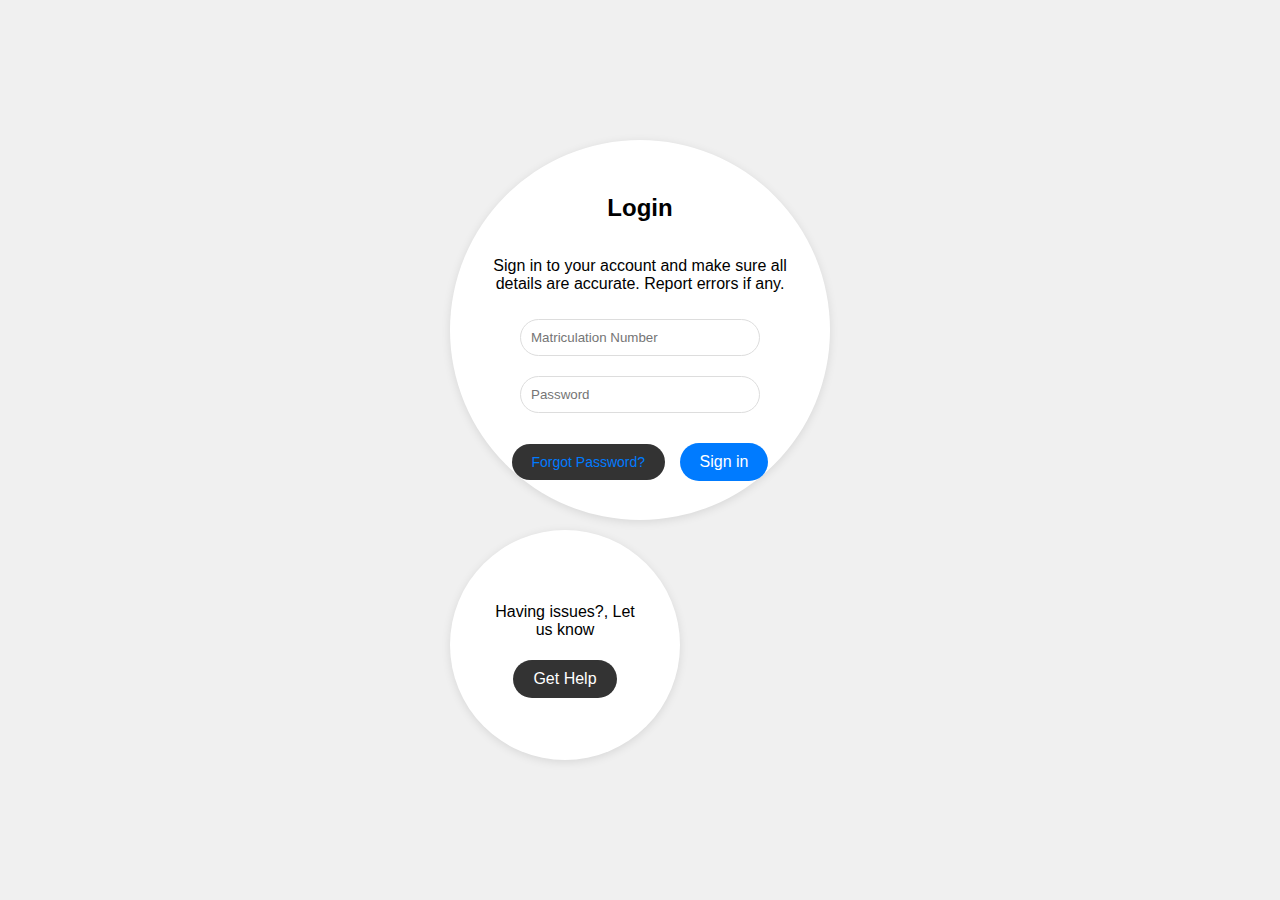
<file: templates/index.html>
<!DOCTYPE html>
<html>
<head>
    <title>Login</title>
<link rel="stylesheet" href="../static/style.css">

</head>
<body>
    <div class="login-container">
        <div class="login-box">
            <h2>Login</h2>
            <p>Sign in to your account and make sure all details are accurate. Report errors if any.</p>
            <form method="POST" action="{{ url_for('login') }}">
                <input type="text" placeholder="Matriculation Number" name="username" required>
                <input type="password" placeholder="Password" name="password" required>
                <a href="#" class="forgot-password">Forgot Password?</a>
                <button type="submit" class="sign-in-button">Sign in</button>
            </form>
        </div>
        <div class="help-box">
            <p>Having issues?, Let us know</p>
            <button class="get-help-button">Get Help</button>
        </div>
    </div>
</body>
</html>
</file>
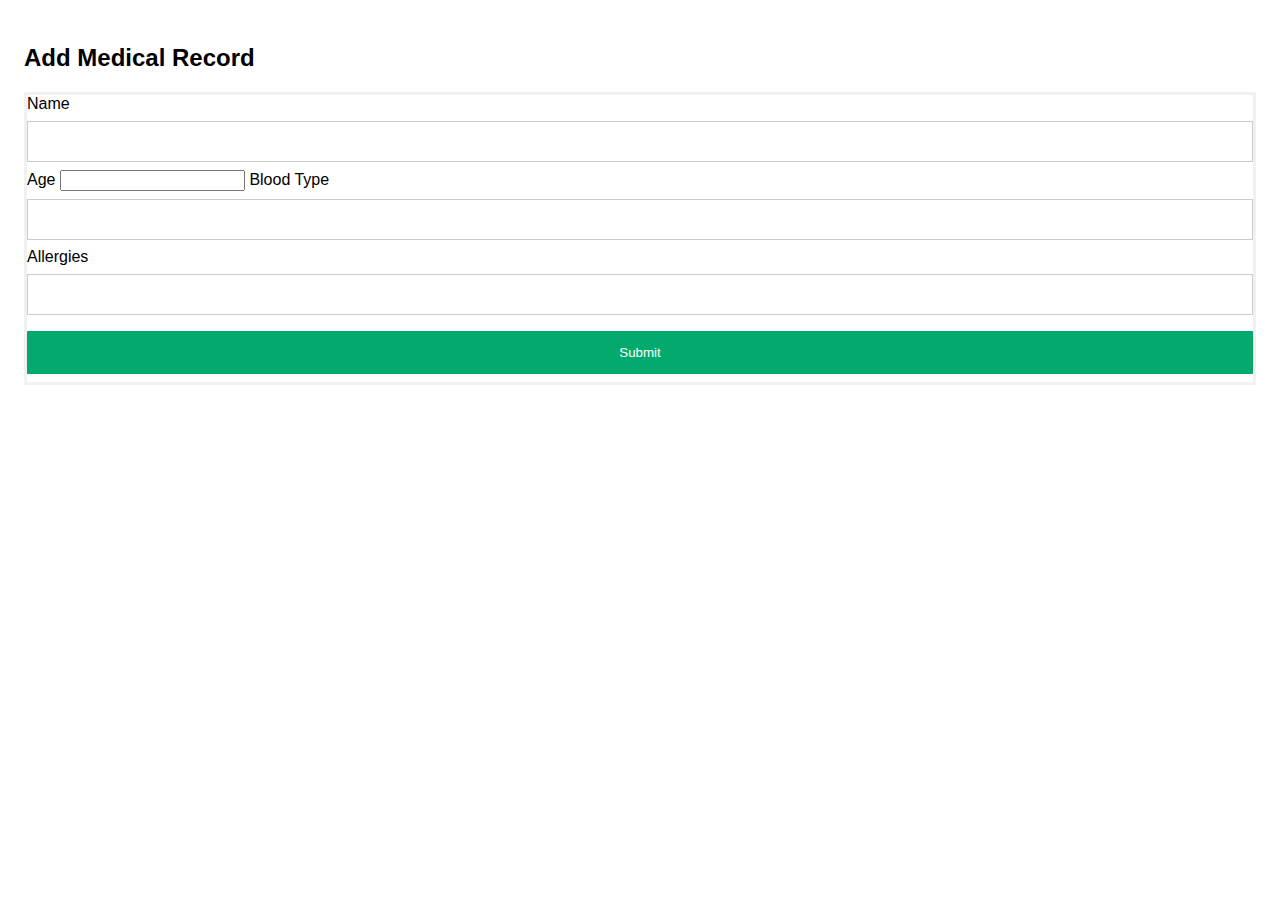
<file: templates/add_record.html>
<!DOCTYPE html>
<html>
<head>
    <title>Add Medical Record</title>
    <link rel="stylesheet" href="style.css">
</head>
<body>
    <div class="container">
        <h2>Add Medical Record</h2>
        <form method="POST" action="{{ url_for('add_record') }}">
            <label for="name">Name</label>
            <input type="text" id="name" name="name" required>
            <label for="age">Age</label>
            <input type="number" id="age" name="age" required>
            <label for="blood_type">Blood Type</label>
            <input type="text" id="blood_type" name="blood_type" required>
            <label for="allergies">Allergies</label>
            <input type="text" id="allergies" name="allergies">
            <button type="submit">Submit</button>
        </form>
    </div>
</body>
</html>
</file>
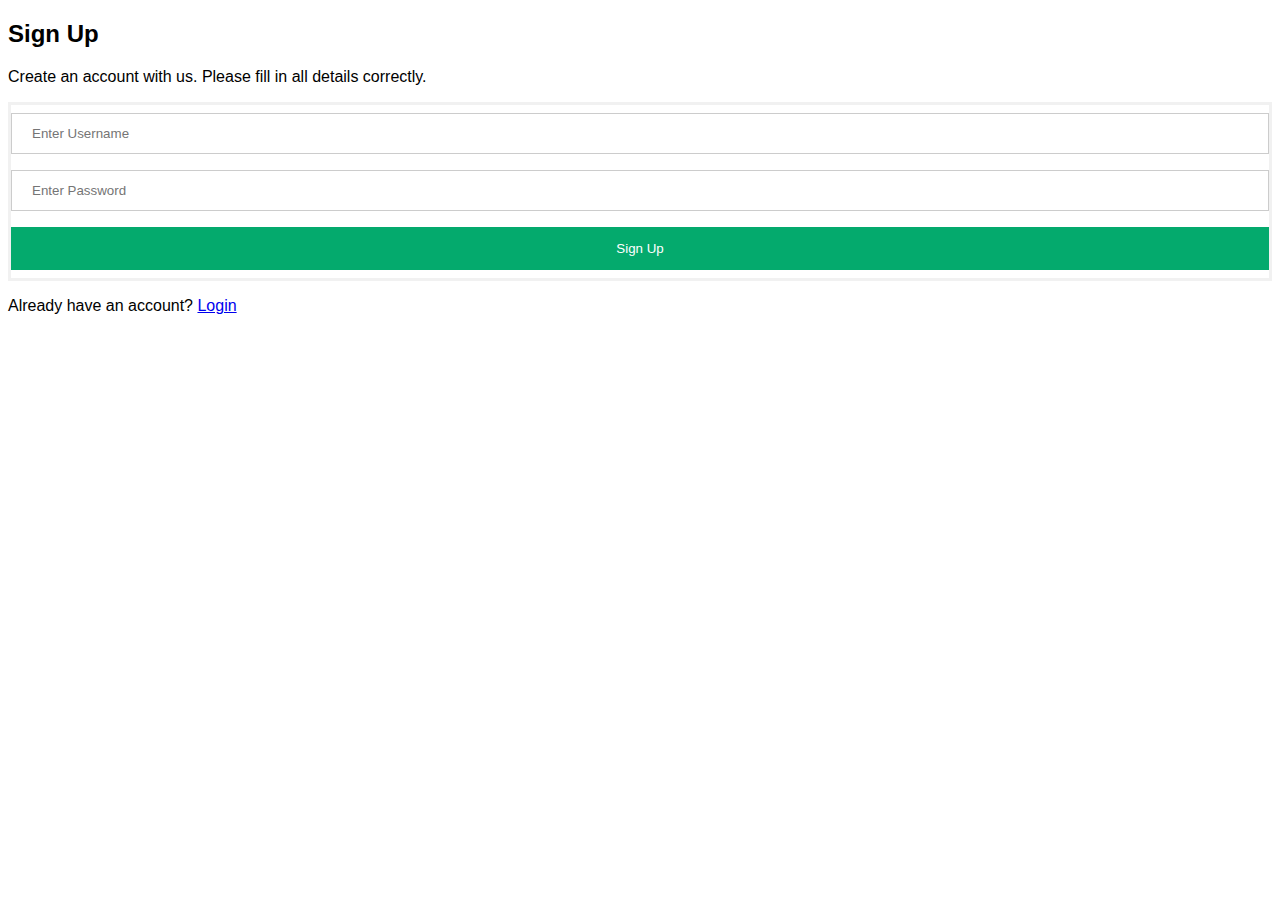
<file: templates/signup.html>
<!DOCTYPE html>
<html>
<head>
    <title>Sign Up</title>
    <link rel="stylesheet" href="style.css">
</head>
<body>
    <div class="login-container">
        <div class="login-box">
            <h2>Sign Up</h2>
            <p>Create an account with us. Please fill in all details correctly.</p>
            <form method="POST" action="/signup">
                <input type="text" placeholder="Enter Username" name="username" required>
                <input type="password" placeholder="Enter Password" name="password" required>
                <button type="submit" class="sign-in-button">Sign Up</button>
            </form>
            <p>Already have an account? <a href="/">Login</a></p>
        </div>
    </div>
</body>
</html>
</file>
<file: static/style.css>
body, html {
    height: 100%;
    margin: 0;
    font-family: Arial, sans-serif;
    background: #f0f0f0;
    display: flex;
    justify-content: center;
    align-items: center;
}

.login-container {
    text-align: center;
}

.login-box, .help-box {
    background: #fff;
    border-radius: 50%; /* Creates circular borders */
    box-shadow: 0 2px 10px rgba(0,0,0,0.1);
    padding: 40px;
    margin: 10px;
    display: inline-block;
    width: 300px; /* Adjust width as necessary */
    height: 300px; /* Adjust height to maintain circular shape */
    display: flex;
    flex-direction: column;
    justify-content: center;
    align-items: center;
}

.login-box {
    /* Extra styles to vertically align the text inside the circular box */
    display: flex;
    flex-direction: column;
    justify-content: center;
}

input[type="text"], input[type="password"] {
    width: 80%; /* Adjust width as necessary */
    padding: 10px;
    margin: 10px 0;
    border: 1px solid #ddd;
    border-radius: 20px; /* Rounded borders for inputs */
    box-sizing: border-box;
}

button, a {
    display: inline-block;
    padding: 10px 20px;
    margin: 5px;
    border: none;
    border-radius: 20px; /* Rounded borders for buttons and links */
    background-color: #333;
    color: white;
    text-decoration: none;
    cursor: pointer;
    font-size: 16px;
}

button:hover, a:hover {
    background-color: #555;
}

/* Styles for specific elements */
.forgot-password {
    color: #007bff;
    text-decoration: none;
    font-size: 14px;
}

.forgot-password:hover {
    text-decoration: underline;
}

.sign-in-button {
    background-color: #007bff;
    margin-top: 20px;
}

.sign-in-button:hover {
    background-color: #0056b3;
}

.help-box {
    width: 150px; /* Adjust width as necessary */
    height: 150px; /* Adjust height to maintain circular shape */
}

/* You may want to add media queries for responsive design */
@media screen and (max-width: 768px) {
    .login-box, .help-box {
        width: 90%;
        height: auto;
        border-radius: 10px;
    }
}
</file>
<file: templates/style.css>
* {
    font-family: "Raleway", sans-serif; 
}
form {
    border: 3px solid #f1f1f1;
  }

  input[type=text], input[type=password] {
    width: 100%;
    padding: 12px 20px;
    margin: 8px 0;
    display: inline-block;
    border: 1px solid #ccc;
    box-sizing: border-box;
  }

  button {
    background-color: #04AA6D;
    color: white;
    padding: 14px 20px;
    margin: 8px 0;
    border: none;
    cursor: pointer;
    width: 100%;
  }
  button:hover {
    opacity: 0.9;
  }
  .cancelbtn {
    width: auto;
    padding: 10px 18px;
    background-color: #f44336;
  }
  .imgcontainer {
    text-align: center;
    margin: 24px 0 12px 0;
  }
  img.avatar {
    width: 40%;
    border-radius: 50%;
  }
  .container {
    padding: 16px;
  }
  span.psw {
    float: right;
    padding-top: 16px;
  }
  @media screen and (max-width: 300px) {
    span.psw {
      display: block;
      float: none;
    }
    .cancelbtn {
      width: 100%;
    }
  }
</file>
